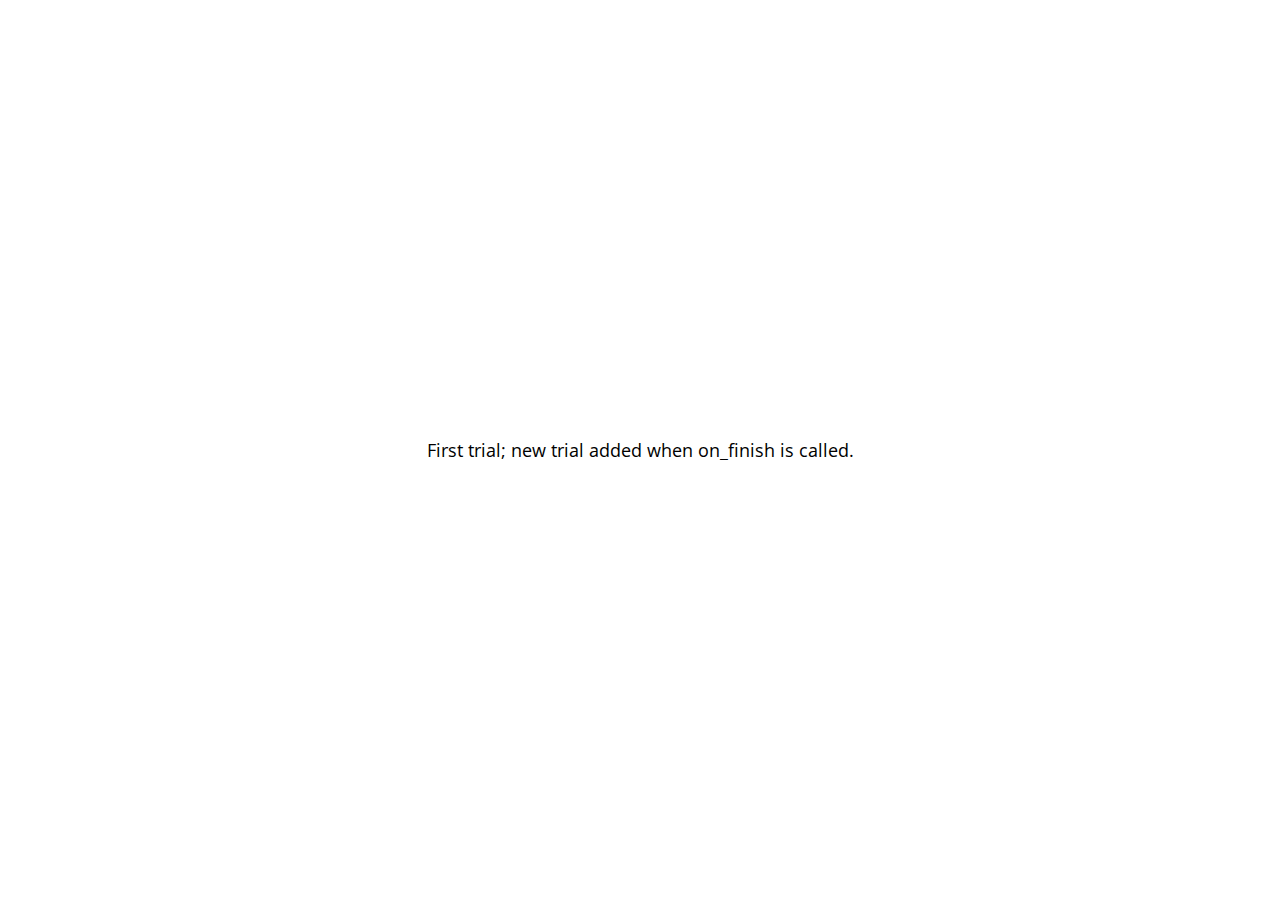
<file: files/exp_files/jspsych/examples/add-to-end-of-timeline.html>
<!DOCTYPE html>
<html>
  <head>
    <script src="../dist/jspsych.js"></script>
    <script src="../dist/plugin-html-keyboard-response.js"></script>
    <script src="../dist/plugin-image-keyboard-response.js"></script>
    <script src="../dist/plugin-preload.js"></script>
    <link rel="stylesheet" href="../dist/jspsych.css">
  </head>
  <body></body>
  <script>

    var jsPsych = initJsPsych({
      on_finish: function() {
        jsPsych.data.displayData();
      }
    });

    var preload = {
      type: jsPsychPreload,
      images: ['img/happy_face_4.jpg']
    };

    var first = {
      type: jsPsychHtmlKeyboardResponse,
      stimulus: 'First trial; new trial added when on_finish is called.',
      on_finish: function(){
        jsPsych.addNodeToEndOfTimeline({
          timeline: [{
            type: jsPsychImageKeyboardResponse,
            stimulus: 'img/happy_face_4.jpg',
            stimulus_width: 300,
            prompt: '<p>New trial.</p>'
          }]
        });
      }
    };

    jsPsych.run([preload, first]);

  </script>
</html>
</file>
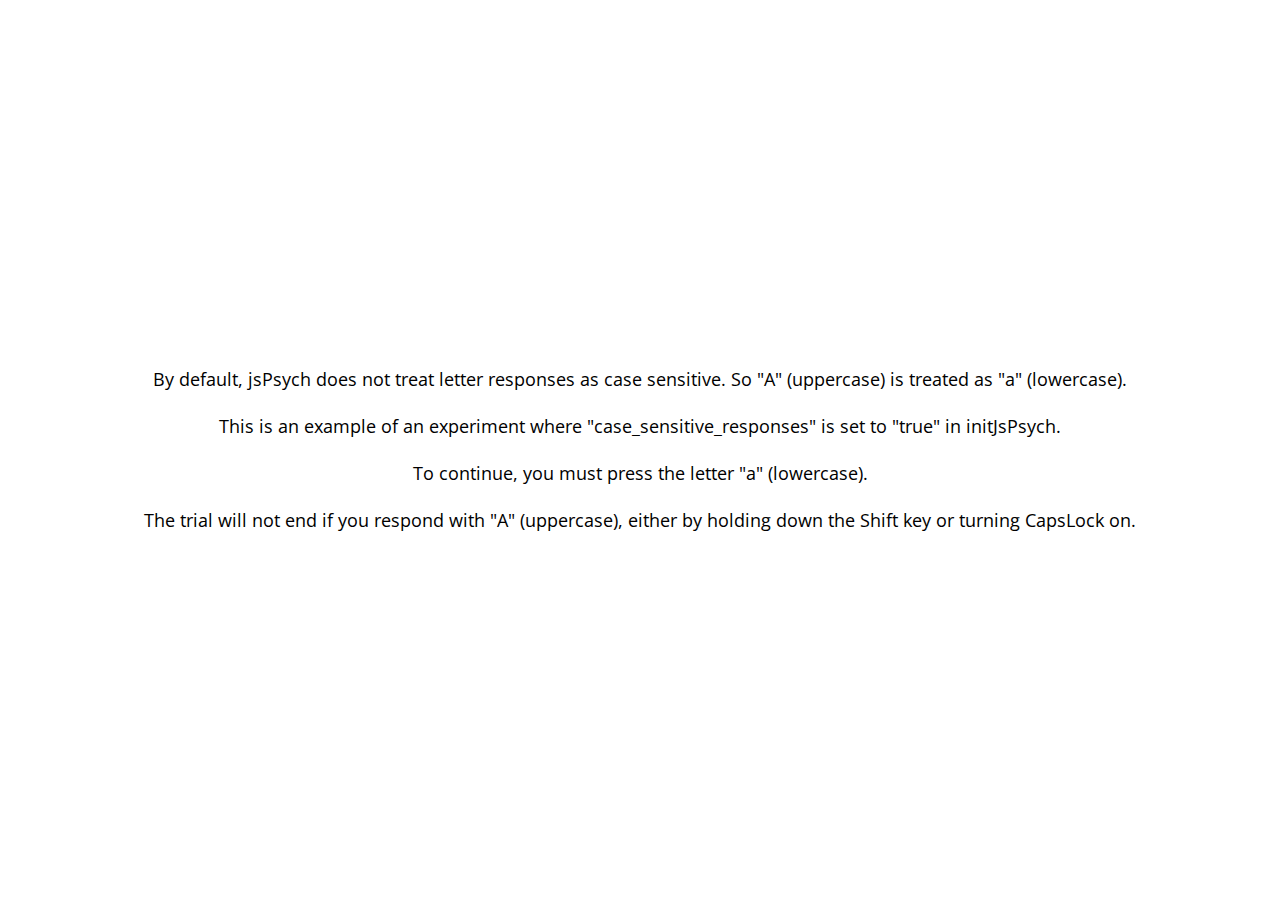
<file: files/exp_files/jspsych/examples/case-sensitive-responses.html>
<!DOCTYPE html>
<html>
  <head>
    <script src="../dist/jspsych.js"></script>
    <script src="../dist/plugin-html-keyboard-response.js"></script>
    <link rel="stylesheet" href="../dist/jspsych.css">
  </head>
  <body></body>
  <script>

    var jsPsych = initJsPsych({
      case_sensitive_responses: true, // to ignore the letter case of a keyboard response, set this parameter to false or remove it
      on_finish: function() {
        jsPsych.data.displayData();
      }
    }); 

    var trial_1 = {
      type: jsPsychHtmlKeyboardResponse,
      stimulus: '<p>By default, jsPsych does not treat letter responses as case sensitive. So "A" (uppercase) is treated as "a" (lowercase).</p>'+
      '<p>This is an example of an experiment where "case_sensitive_responses" is set to "true" in initJsPsych.</p>'+
      '<p>To continue, you must press the letter "a" (lowercase).</p>'+
      '<p>The trial will not end if you respond with "A" (uppercase), either by holding down the Shift key or turning CapsLock on.</p>',
      choices: ['a']
    };

    var trial_2 = {
      type: jsPsychHtmlKeyboardResponse,
      stimulus: '<p>This is another example trial.</p>'+
      '<p>To continue, now you must press the letter "A" (uppercase).</p>'+
      '<p>The trial will not end if you respond with "a" (lowercase).</p>',
      choices: ['A']
    };

    var trial_3 = {
      type: jsPsychHtmlKeyboardResponse,
      choices: "ALL_KEYS",
      stimulus: '<p>When "case_sensitive_responses" is "true", your keyboard responses are case-sensitive in the data.</p>'+
      '<p>The next page shows the data, with your response recorded as "a" for the first trial and "A" for the second trial.</p>'+
      '<p>If you change "case_sensitive_responses" to "false" in initJsPsych and reload this expeirment<br>'+
      'you will find that both "a" or "A" responses are valid responses for the first two trials,<br>'+
      'and your response will always be recorded as "a" (lowercase) in the data.</p>'
    };

    jsPsych.run([trial_1, trial_2, trial_3]);

  </script>
</html>
</file>
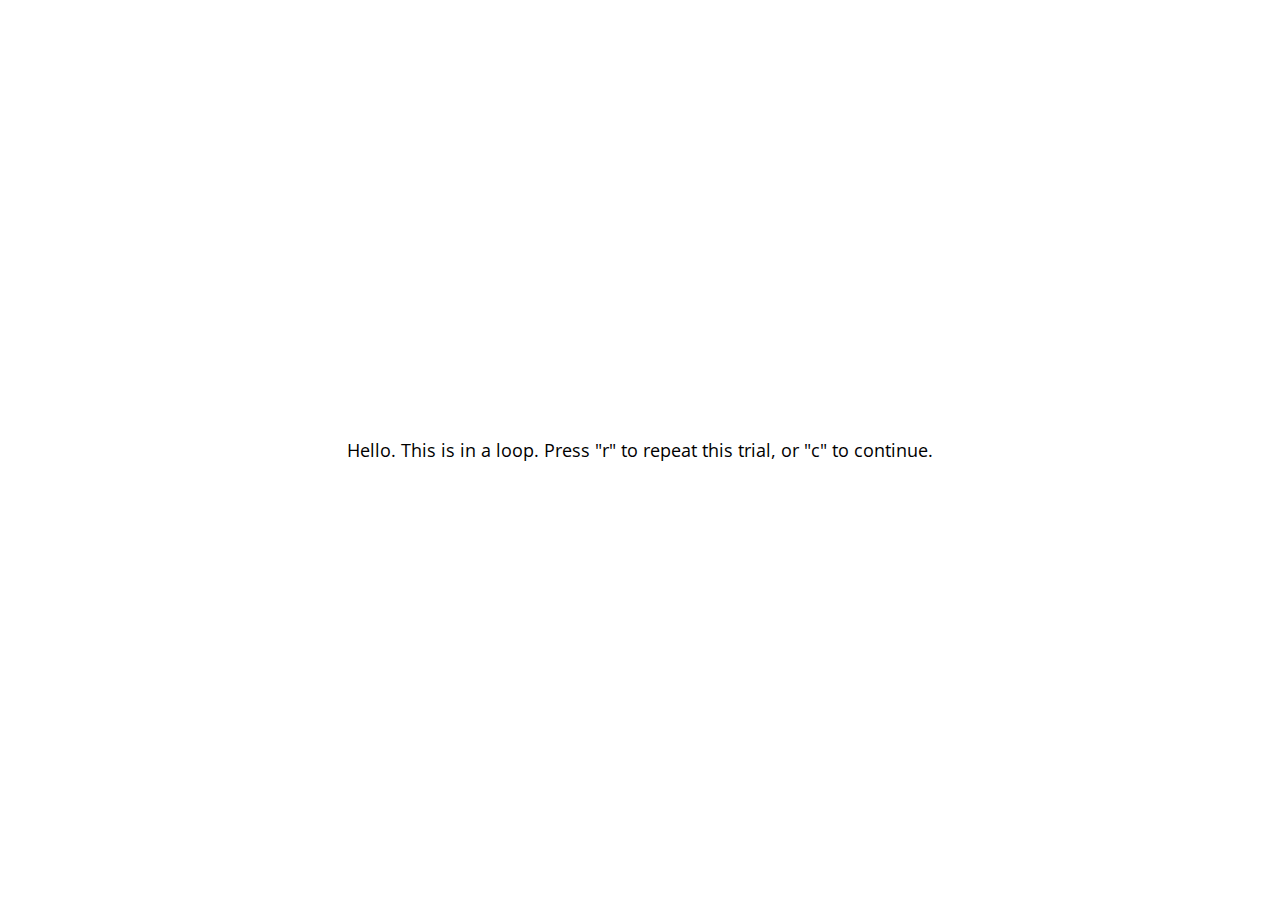
<file: files/exp_files/jspsych/examples/conditional-and-loop-functions.html>
<!DOCTYPE html>
<html>
  <head>
    <script src="../dist/jspsych.js"></script>
    <script src="../dist/plugin-html-keyboard-response.js"></script>
    <link rel="stylesheet" href="../dist/jspsych.css">
  </head>
  <body></body>
  <script>

    var jsPsych = initJsPsych({
      default_iti: 200,
      on_finish: function() {
        jsPsych.data.displayData();
      }
    });

    var trial = {
      type: jsPsychHtmlKeyboardResponse,
      stimulus: 'Hello. This is in a loop. Press "r" to repeat this trial, or "c" to continue.',
      choices: ['r','c']
    };

    var loop_node = {
      timeline: [trial],
      loop_function: function(data){
        var key_response = data.values()[0].response;
        if(jsPsych.pluginAPI.compareKeys(key_response,'r')){
          return true;
        } else {
          return false;
        }
      }
    };

    var pre_if_trial = {
      type: jsPsychHtmlKeyboardResponse,
      stimulus: 'The next trial is in a conditional statement. Press "s" to skip it, or "v" to view it.',
      choices: ['s','v']
    };

    var if_trial = {
      type: jsPsychHtmlKeyboardResponse,
      stimulus: 'You chose to view the trial. Press any key to continue.'
    };

    var if_node = {
      timeline: [if_trial],
      conditional_function: function(){
        var data = jsPsych.data.get().last(1).values()[0];
        if(jsPsych.pluginAPI.compareKeys(data.response, 's')){
          return false;
        } else {
          return true;
        }
      }
    };

    var after_if_trial = {
      type: jsPsychHtmlKeyboardResponse,
      stimulus: 'This is the trial after the conditional.'
    };

    jsPsych.run([loop_node, pre_if_trial, if_node, after_if_trial]); 

  </script>
</html>
</file>
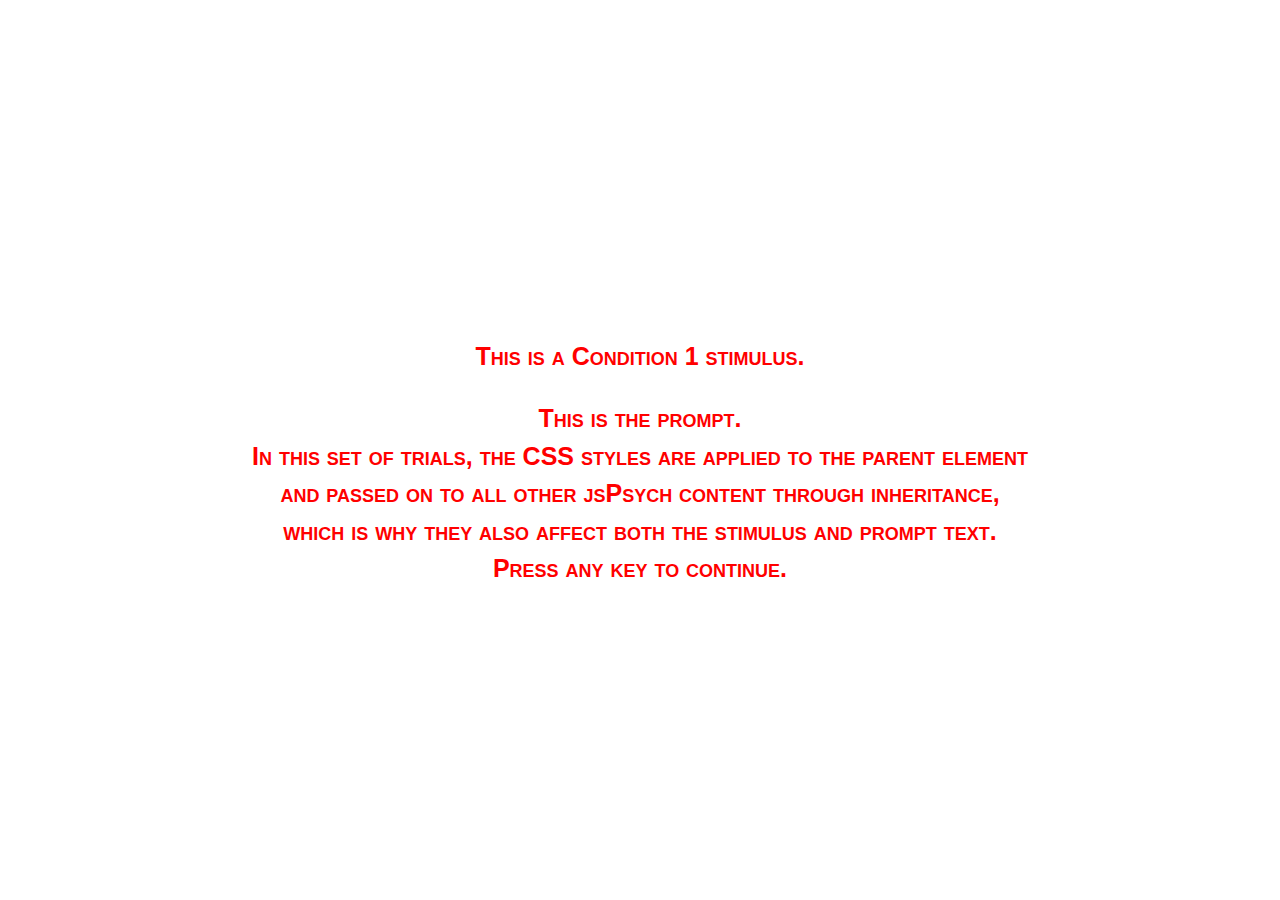
<file: files/exp_files/jspsych/examples/css-classes-parameter.html>
<!DOCTYPE html>
<html>
  <head>
    <script src="../dist/jspsych.js"></script>
    <script src="../dist/plugin-image-keyboard-response.js"></script>
    <script src="../dist/plugin-html-keyboard-response.js"></script>
    <script src="../dist/plugin-preload.js"></script>
    <link rel="stylesheet" href="../dist/jspsych.css">
    <style>
      /* 
        Any CSS classes listed in the 'css_classes' parameter will only be added to the jspsych-content div.
        Certain CSS rules will automatically be applied to all other elements _inside_ this div (stimulus, prompt, etc.),
        through CSS inheritance. However, not all CSS properties are inherited from parent elements.
        To learn more about CSS inheritance, see:
        https://developer.mozilla.org/en-US/docs/Web/CSS/inheritance
        https://developer.mozilla.org/en-US/docs/Learn/CSS/Building_blocks/Cascade_and_inheritance#inheritance
        https://stackoverflow.com/questions/5612302/which-css-properties-are-inherited

        In the CSS rules below, the rules are applied to the jspsych-content div, and then applied to 
        other elements inside of the jspsych-content div through inheritance. This is why both the stimulus and
        prompt are affected by these rules in the trial_procedure_1 trials.
      */
      .condition1 {
        color: red;
        font: small-caps bold 25px/25px Arial, sans-serif;
        line-height: 150%;
      }
      .condition2 {
        font-size: 20px;
        font-weight: bold;
        text-shadow: 2px 2px white;
        line-height: 200%;
        background-color: lightgray
      }
      /* 
        It's also possible to use more specific CSS selectors so that the CSS rule only affects certain elements on the page.
        To create these CSS rules, we start with the class name used in "css_classes". This will select the 'parent' element (jspsych-content div):
          .left-align 
        After that, add the more specific CSS selector(s) to select any particular element(s) that should be modified inside the parent element. 
        For example, to select only the "p" elements that are inside of the 'parent' element, you can use this:
          .left-align p {...}
        This method allows you to use different styles for different 'child' elements inside the jspsych-content div.
        This method also allows you to modify properties that can't be modified through inheritance.

        Options for CSS selectors include the element's tag name, ID, class, and combinations of these.
        For example, to select a the element with the ID "jspsych-html-keyboard-response-stimulus":
          .left-align #jspsych-html-keyboard-response-stimulus {...}  
        Or to select all "p" elements that also have the class "stimulus":
          .left-align p.stimulus {...}
        See here for more info about CSS selectors: https://www.w3schools.com/css/css_selectors.asp

        In the trial_procedure_2 trials, the stimulus text is inside of <p> tags and the prompt text is not inside of <p> tags.
        Therefore the CSS rules below will only affect the stimulus element in these trials.
      */
      .left-align p {text-align: left; width: 600px;}
      .right-align p {text-align: right; width: 600px;}
      .teal p {color: teal;}
      .purple p {color: purple;}
      .large-text p {font-size: 40px; line-height: 1.5em;}
      .black-border p {border: 4px solid black;}

      /* 
        The CSS rules below are used in trial_procedure_3 to format the fixation cross
        and move the img element to the left or right.
      */
      .fixation {font-size: 90px; font-weight: bold;}
      .img-left img {transform: translate(-300px);}
      .img-right img {transform: translate(300px);}
    </style>
  </head>
  <body></body>
  <script>

    var jsPsych = initJsPsych({
      on_finish: function() {
        jsPsych.data.displayData();
      }
    });

    var preload = {
      type: jsPsychPreload,
      auto_preload: true
    };

    var trial_procedure_1 = {
      timeline: [{
        type: jsPsychHtmlKeyboardResponse,
        stimulus: jsPsych.timelineVariable('stim'),
        css_classes: jsPsych.timelineVariable('css_class'),
        prompt: 'This is the prompt.<br>In this set of trials, the CSS styles are applied to the parent element<br>'+
        'and passed on to all other jsPsych content through inheritance,<br>'+
        'which is why they also affect both the stimulus and prompt text.<br>Press any key to continue.',
        save_trial_parameters: {css_classes: true}
      }],
      timeline_variables: [
        {css_class: ['condition1'], stim: '<p>This is a Condition 1 stimulus.</p>'},
        {css_class: ['condition2'], stim: '<p>This is a Condition 2 stimulus.</p>'}
      ]
    };

    var trial_procedure_2 = {
      timeline: [{
        type: jsPsychHtmlKeyboardResponse,
        stimulus: '<p>This is the stimulus.</p>',
        css_classes: jsPsych.timelineVariable('css_classes'),
        prompt: 'In this set of trials, the CSS rules are applied more selectively<br>so that they only affect the stimulus text, not the prompt text<br>'+
        '(see the comments in the HTML file for more information).<br>Press any key to continue.',
        save_trial_parameters: {css_classes: true}
      }],
      timeline_variables: [
        {css_classes: ['teal','left-align','black-border','large-text']},
        {css_classes: ['teal','right-align','black-border','large-text']},
        {css_classes: ['purple','left-align','large-text']},
        {css_classes: ['purple','right-align','large-text']}
      ]
    };

    var trial_procedure_3 = {
      timeline: [
        {
          type: jsPsychHtmlKeyboardResponse,
          stimulus: '+',
          choices: "NO_KEYS",
          trial_duration: 500,
          css_classes: ['fixation']
        },
        {
          type: jsPsychImageKeyboardResponse,
          stimulus: 'img/blue.png',
          css_classes: jsPsych.timelineVariable('image_side'),
          prompt: '<p>Press <strong>f</strong> if the image is on the <strong>left</strong>.</p>'+
          '<p>Press <strong>j</strong> if the image is on the <strong>right</strong>.</p>',
          choices: ['f','j'],
          render_on_canvas: false,
          save_trial_parameters: {css_classes: true},
          data: {correct_response: jsPsych.timelineVariable('correct_response')}
        }
      ],
      timeline_variables: [
        {image_side: ['img-left'], correct_response: 'f'},
        {image_side: ['img-right'], correct_response: 'j'}
      ]
    };

    jsPsych.run([preload, trial_procedure_1, trial_procedure_2, trial_procedure_3]);

  </script>
</html>
</file>
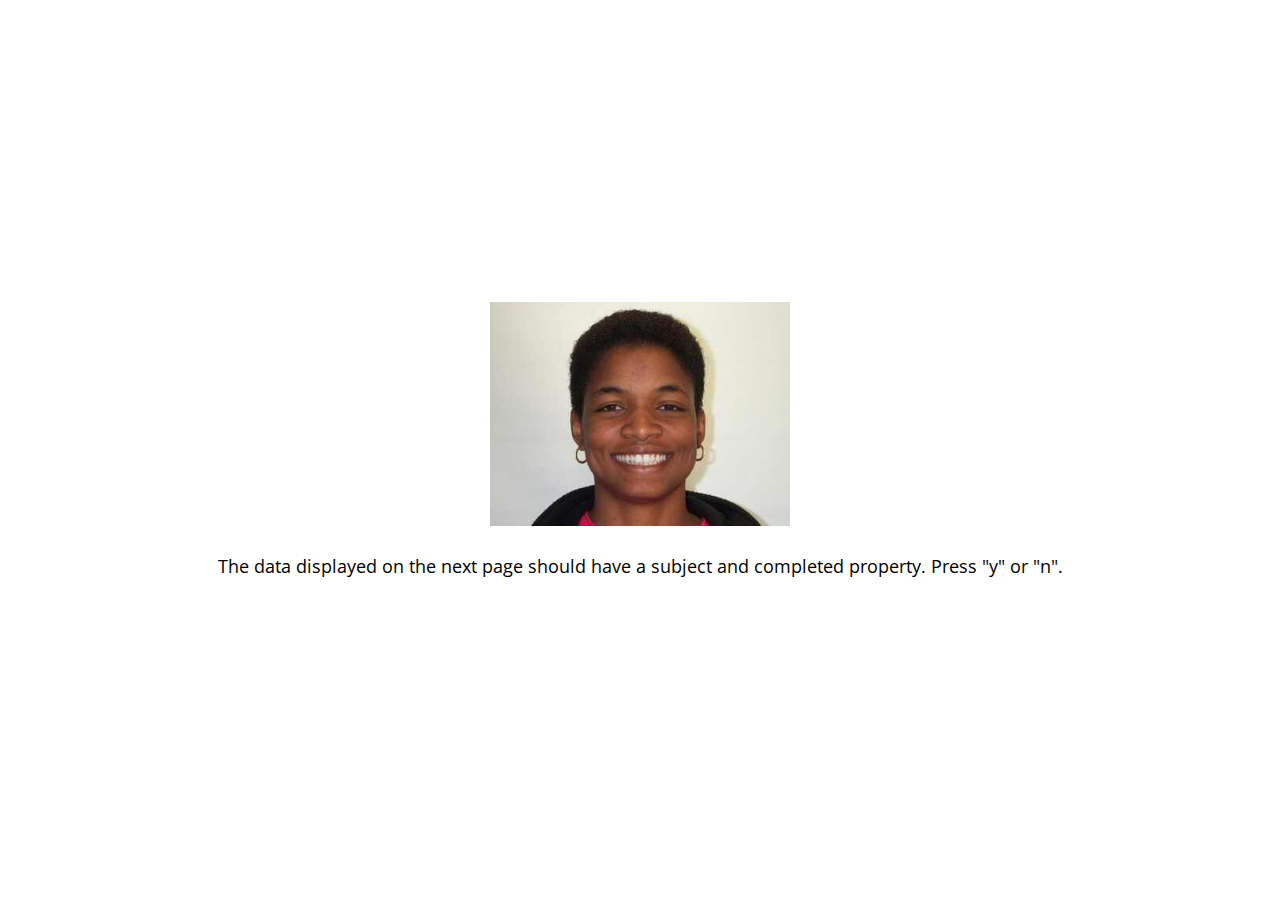
<file: files/exp_files/jspsych/examples/data-add-properties.html>
<!DOCTYPE html>
<html>
  <head>
    <script src="../dist/jspsych.js"></script>
    <script src="../dist/plugin-image-keyboard-response.js"></script>
    <script src="../dist/plugin-preload.js"></script>
    <link rel="stylesheet" href="../dist/jspsych.css">
  </head>
  <body></body>
  <script>

    var jsPsych = initJsPsych({
      on_finish: function() {
        // add completed field to every trial in the data
        jsPsych.data.addProperties({
          completed: true
        });
        // when data is displayed, you should see a subject and completed field for each trial
        jsPsych.data.displayData();
      }
    });

    var preload = {
      type: jsPsychPreload,
      auto_preload: true
    };

    var block_1 = {
      type: jsPsychImageKeyboardResponse,
      stimulus: 'img/happy_face_1.jpg',
      choices: ['y','n'],
      render_on_canvas: false,
      stimulus_width: 300,
      prompt: '<p>The data displayed on the next page should have a subject and completed property. Press "y" or "n".</p>'
    };

    // add the subject number to every trial in the data
    jsPsych.data.addProperties({
      subject: 1
    });

    jsPsych.run([preload, block_1]);

  </script>
</html>
</file>
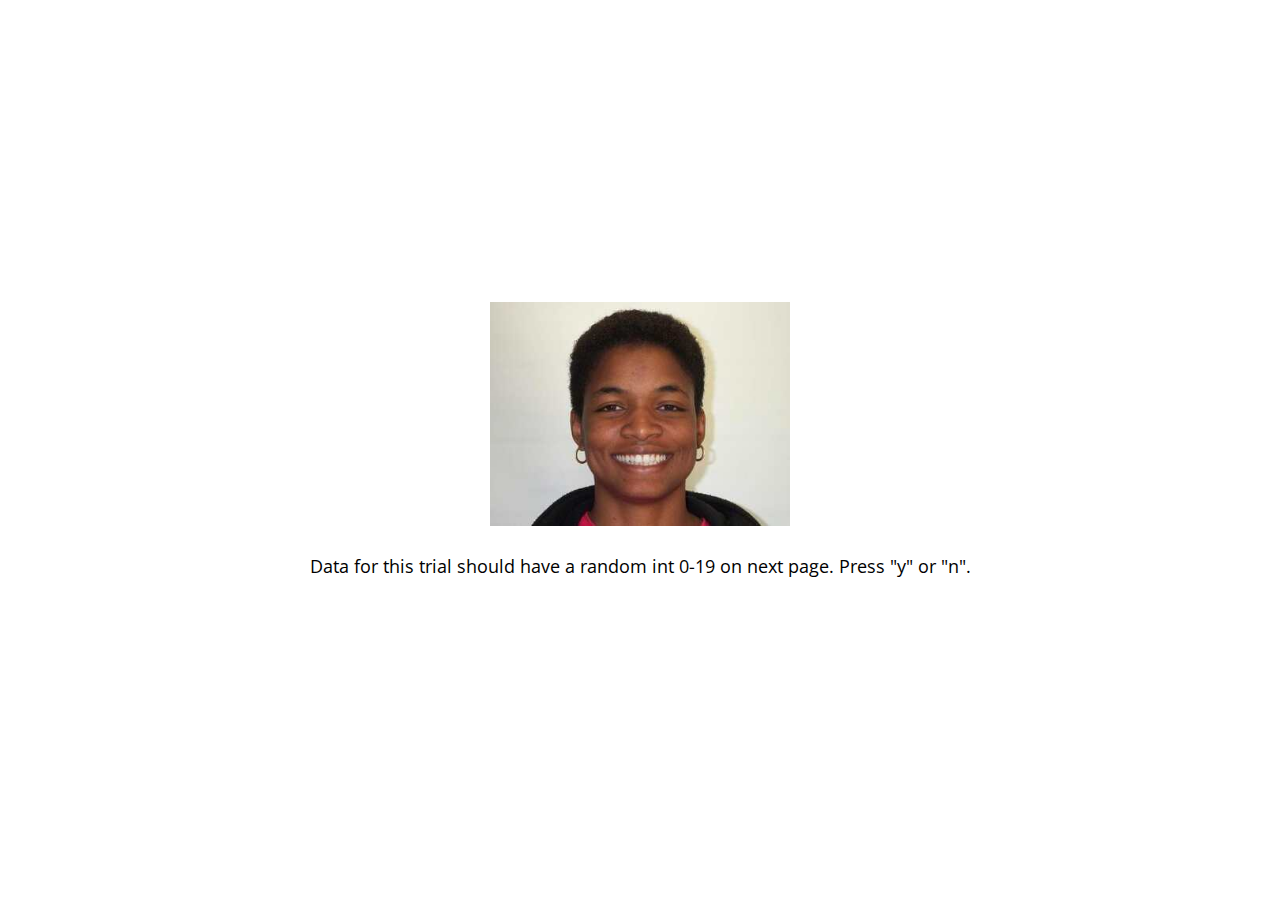
<file: files/exp_files/jspsych/examples/data-as-function.html>
<!DOCTYPE html>
<html>
  <head>
    <script src="../dist/jspsych.js"></script>
    <script src="../dist/plugin-image-keyboard-response.js"></script>
    <script src="../dist/plugin-preload.js"></script>
    <link rel="stylesheet" href="../dist/jspsych.css">
  </head>
  <body></body>
  <script>

    var jsPsych = initJsPsych({
      on_finish: function() {
        jsPsych.data.displayData();
      }
    });

    var preload = {
      type: jsPsychPreload,
      auto_preload: true
    };

    var block_1 = {
      type: jsPsychImageKeyboardResponse,
      stimulus: 'img/happy_face_1.jpg',
      choices: ['y','n'],
      prompt: '<p>Data for this trial should have a random int 0-19 on next page. Press "y" or "n".</p>',
      stimulus_width: 300,
      data: function() {
        return {
          random_number: Math.floor(Math.random() * 20)
        }
      }
    };

    jsPsych.run([preload, block_1]);

  </script>
</html>
</file>
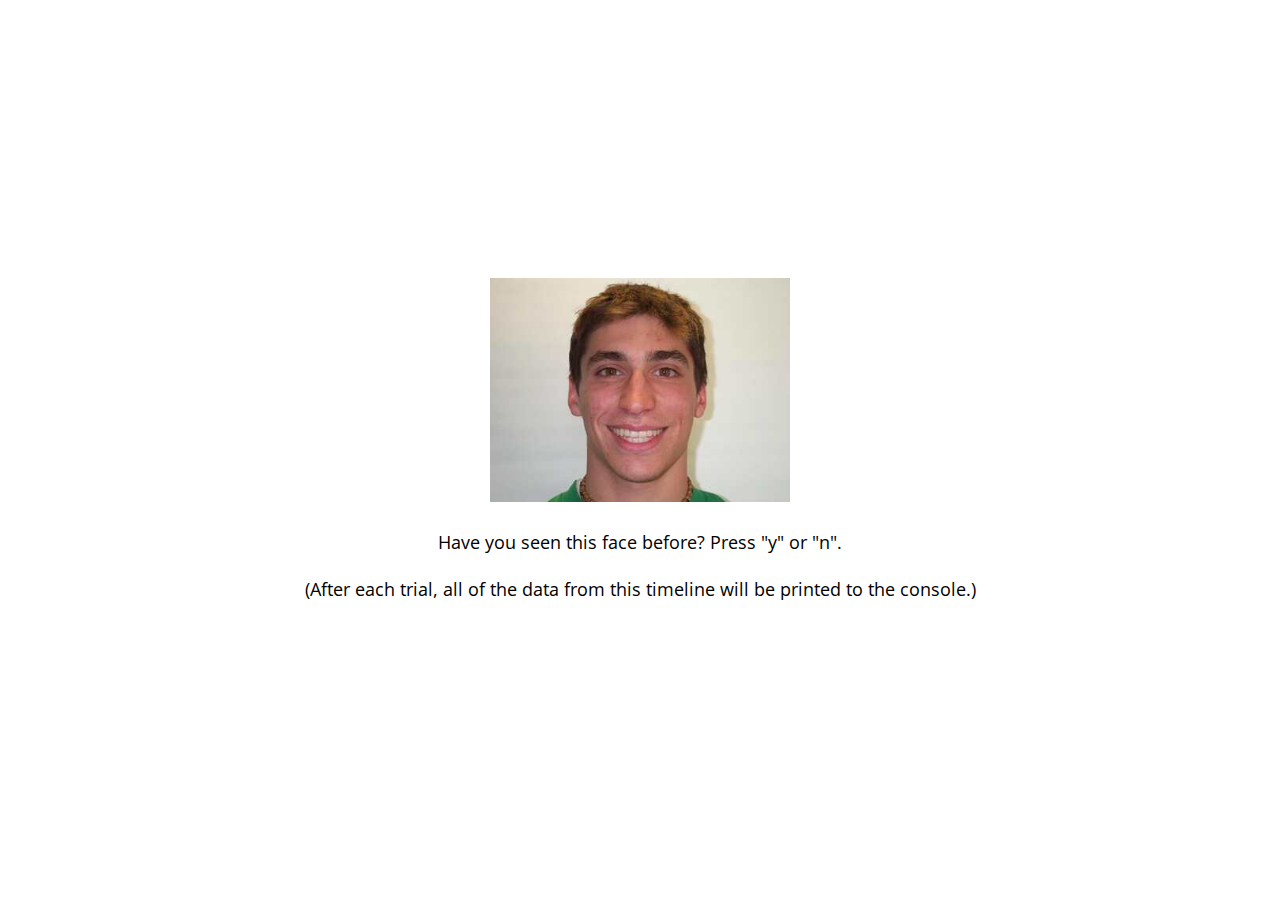
<file: files/exp_files/jspsych/examples/data-from-timeline.html>
<!DOCTYPE html>
<html>
  <head>
    <script src="../dist/jspsych.js"></script>
    <script src="../dist/plugin-image-keyboard-response.js"></script>
    <script src="../dist/plugin-preload.js"></script>
    <link rel="stylesheet" href="../dist/jspsych.css">
  </head>
  <body></body>
  <script>

    var jsPsych = initJsPsych({
      default_iti: 250,
      on_finish: function() {
        jsPsych.data.displayData();
      }
    });

    var preload = {
      type: jsPsychPreload,
      auto_preload: true
    };

    var trial_1 = {
      stimulus: 'img/happy_face_4.jpg',
    };

    var trial_2 = {
      stimulus: 'img/sad_face_4.jpg',
    };

    var trial_3 = {
      stimulus: 'img/sad_face_3.jpg',
    };

    var node = {
      type: jsPsychImageKeyboardResponse,
      timeline: [trial_1, trial_2, trial_3],
      choices: ['y','n'], 
      prompt: '<p>Have you seen this face before? Press "y" or "n".</p>'+
      '<p>(After each trial, all of the data from this timeline will be printed to the console.)</p>',
      stimulus_width: 300,
      data: {
        node_data: true
      },
      on_finish: function(){
        console.log(jsPsych.data.getLastTimelineData().json());
      }
    };

    jsPsych.run([preload, node]);

  </script>
</html>
</file>
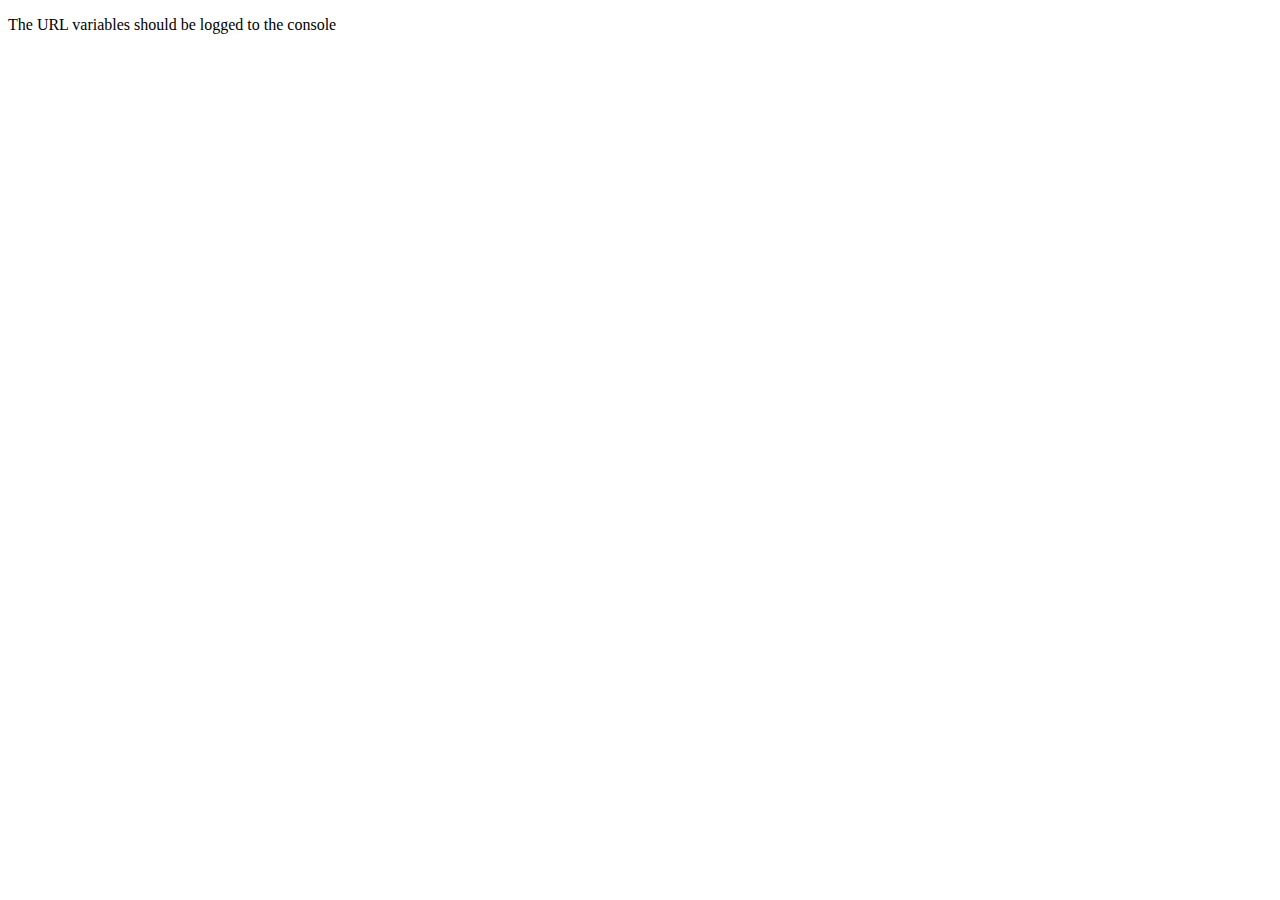
<file: files/exp_files/jspsych/examples/data-from-url.html>
<!DOCTYPE html>
<html>
  <head>
    <script src="../dist/jspsych.js"></script>
    <link rel="stylesheet" href="../dist/jspsych.css">
  </head>
  <body>
    <p>The URL variables should be logged to the console</p>
  </body>
  <script>

    // even though there's no jsPsych experiment that runs in this example,
    // we still need to initialize jsPsych so that we can access the jsPsych.data functions
    var jsPsych = initJsPsych();

    if (typeof jsPsych.data.getURLVariable('v1') == 'undefined') {
      window.location = window.location + '?v1=abc&v2=def';
    }

    console.log('All URL variables: ', JSON.stringify(jsPsych.data.urlVariables()));

    console.log('The value of v1 is: ', jsPsych.data.getURLVariable('v1'));

  </script>
</html>
</file>
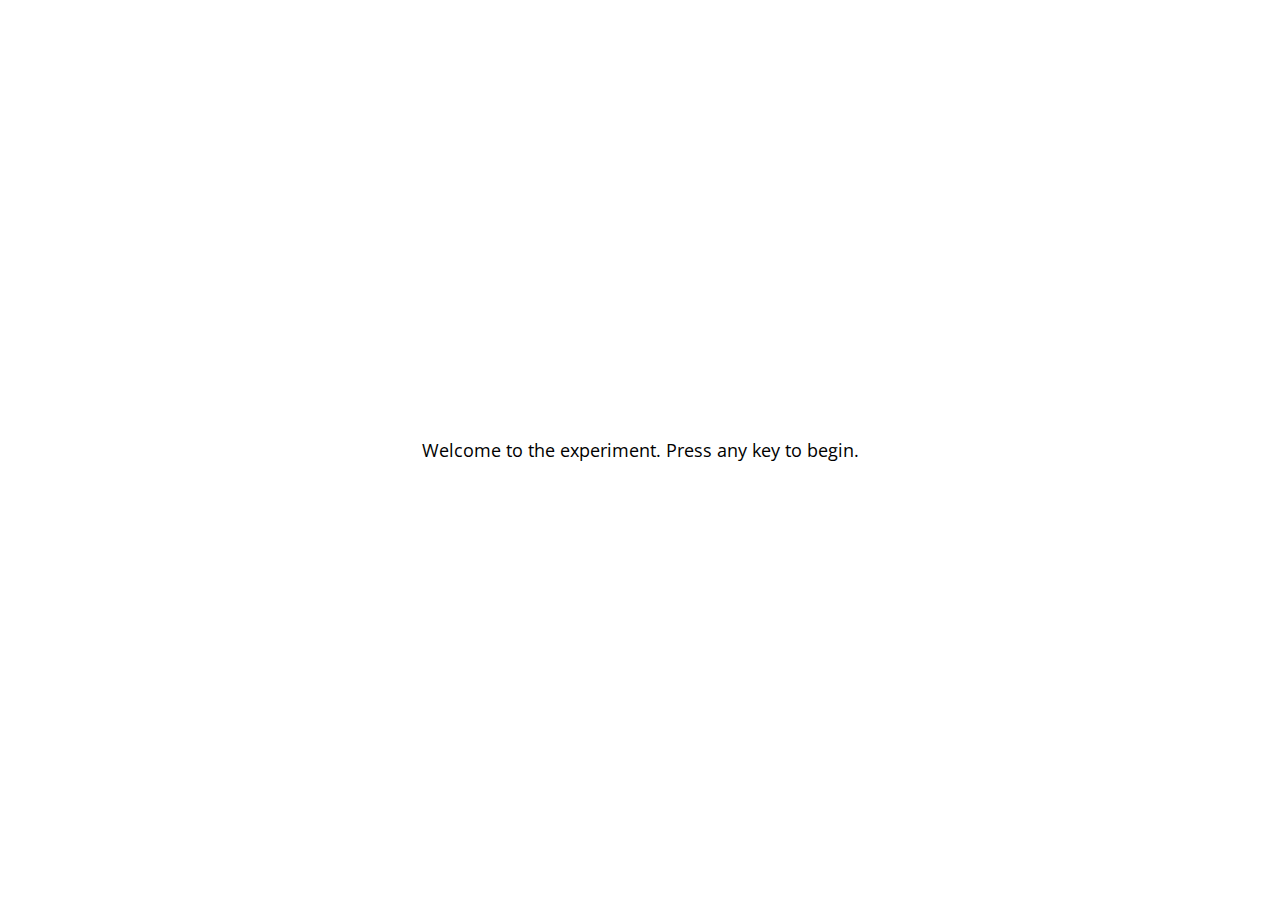
<file: files/exp_files/jspsych/examples/demo-flanker.html>
<!DOCTYPE html>
<html>
  <head>
    <title>Flanker Task</title>
    <script src="../dist/jspsych.js"></script>
    <script src="../dist/plugin-html-keyboard-response.js"></script>
    <script src="../dist/plugin-image-keyboard-response.js"></script>
    <script src="../dist/plugin-preload.js"></script>
    <link rel="stylesheet" href="../dist/jspsych.css">
  </head>
  <body></body>
  <script>

    var jsPsych = initJsPsych({
      on_finish: function() {
        jsPsych.data.displayData();
      }
    });

    /* experiment parameters */
    var reps_per_trial_type = 4;

    /*set up welcome block*/
    var welcome = {
      type: jsPsychHtmlKeyboardResponse,
      stimulus: "Welcome to the experiment. Press any key to begin."
    };

    /*set up instructions block*/
    var instructions = {
      type: jsPsychHtmlKeyboardResponse,
      stimulus: "<p>In this task, you will see five arrows on the screen, like the example below.</p>"+
        "<img src='img/inc1.png'></img>"+
        "<p>Press the left arrow key if the middle arrow is pointing left. (<)</p>"+
        "<p>Press the right arrow key if the middle arrow is pointing right. (>)</p>"+
        "<p>Press any key to begin.</p>",
      post_trial_gap: 1000
    };

    /*defining stimuli*/
    var test_stimuli = [
      {
        stimulus: "img/con1.png",
        data: { stim_type: 'congruent', direction: 'left'}
      },
      {
        stimulus: "img/con2.png",
        data: { stim_type: 'congruent', direction: 'right'}
      },
      {
        stimulus: "img/inc1.png",
        data: { stim_type: 'incongruent', direction: 'right'}
      },
      {
        stimulus: "img/inc2.png",
        data: { stim_type: 'incongruent', direction: 'left'}
      }
    ];

    /* defining test timeline */
    var test = {
      timeline: [{
        type: jsPsychImageKeyboardResponse,
        choices: ['ArrowLeft', 'ArrowRight'],
        trial_duration: 1500,
        stimulus: jsPsych.timelineVariable('stimulus'),
        data: jsPsych.timelineVariable('data'),
        on_finish: function(data) {
          var correct = false;
          if (data.direction == 'left' && jsPsych.pluginAPI.compareKeys(data.response, 'ArrowLeft') && data.rt > -1) {
            correct = true;
          } else if (data.direction == 'right' && jsPsych.pluginAPI.compareKeys(data.response, 'ArrowRight') && data.rt > -1) {
            correct = true;
          }
          data.correct = correct;
        },
        post_trial_gap: function() {
            return Math.floor(Math.random() * 1500) + 500;
        }
      }],
      timeline_variables: test_stimuli,
      sample: {type: 'fixed-repetitions', size: reps_per_trial_type}
    };

    /*defining debriefing block*/
    var debrief = {
      type: jsPsychHtmlKeyboardResponse,
      stimulus: function() {
        var total_trials = jsPsych.data.get().filter({trial_type: 'image-keyboard-response'}).count();
        var accuracy = Math.round(jsPsych.data.get().filter({correct: true}).count() / total_trials * 100);
        var congruent_rt = Math.round(jsPsych.data.get().filter({correct: true, stim_type: 'congruent'}).select('rt').mean());
        var incongruent_rt = Math.round(jsPsych.data.get().filter({correct: true, stim_type: 'incongruent'}).select('rt').mean());
        return "<p>You responded correctly on <strong>"+accuracy+"%</strong> of the trials.</p> " +
        "<p>Your average response time for congruent trials was <strong>" + congruent_rt + "ms</strong>.</p>"+
        "<p>Your average response time for incongruent trials was <strong>" + incongruent_rt + "ms</strong>.</p>"+
        "<p>Press any key to complete the experiment. Thank you!</p>";
      }
    };

    // manually preload images due to presenting them with timeline variables
    var images = ["img/con1.png","img/con2.png","img/inc1.png","img/inc2.png"];
    var preload = {
      type: jsPsychPreload,
      images: images
    };

    /*set up experiment structure*/
    var timeline = [];
    timeline.push(preload);
    timeline.push(welcome);
    timeline.push(instructions);
    timeline.push(test);
    timeline.push(debrief);

    /*start experiment*/
    jsPsych.run(timeline);
    
  </script>
</html>
</file>
